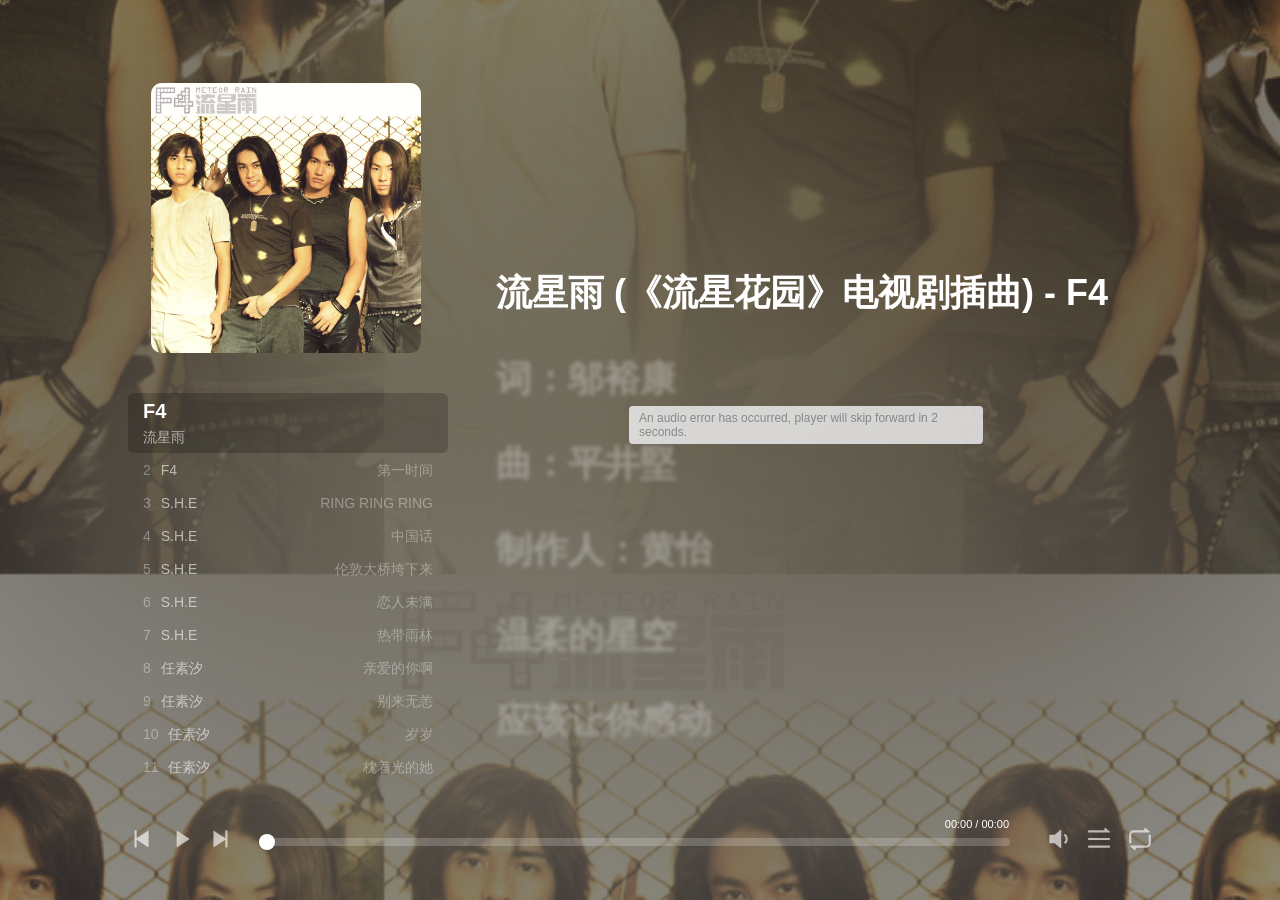
<file: index.html>
<!DOCTYPE html>
<html lang="zh-cn">
<head>
  <meta charset="UTF-8">
  <meta http-equiv="X-UA-Compatible" content="IE=edge">
  <meta name="viewport" content="width=device-width, initial-scale=1.0">
  <title>Huwo Music - 私人音乐播放器</title>
  <!--
    静态资源版本号（?v=）
    ------------------------------------------------------------------
    CDN 与浏览器会按 Cache-Control 长期缓存 css/js/img，直接改文件内容
    不会立即生效。发版时把下面所有 ?v= 的值统一改掉（例如改成当天日期），
    引用地址变化即可让 CDN 与浏览器立刻拉取新文件。
    需要同步修改的位置：index.html / manifest.json / css/main.css / js/main.js
  -->
  <link rel="stylesheet" type="text/css" href="./css/APlayer.css?v=20261008">
  <link rel="stylesheet" type="text/css" href="./css/main.css?v=20261008">
  <link rel="icon" type="image/x-icon" href="./img/icon.webp?v=20261008">
  <link rel="apple-touch-icon" href="./img/icon-r.webp?v=20261008">
  <meta name="apple-mobile-web-app-title" content="音乐">
  <link rel="bookmark" href="./img/icon.webp?v=20261008">
  <link rel="apple-touch-icon-precomposed" sizes="180x180" href="./img/icon-r.webp?v=20261008">
  <meta name="description" content="个人音乐收藏夹。">
  <link rel="manifest" href="./manifest.json?v=20261008">
  <meta name="theme-color" content="#000000">
  <meta http-equiv="Content-Security-Policy" content="default-src 'self'; script-src 'self' https://static.cloudflareinsights.com https://tj.huwo.qzz.io; style-src 'self' 'unsafe-inline'; img-src *; media-src *; connect-src *;">
</head>
<body>
<div id="heoMusic-page">
</div>
<script src="./config.js?v=20261008"></script>
<script src="./js/APlayer.min.js?v=20261008"></script>
<script async src="./js/main.js?v=20261008"></script>
<script defer src="https://tj.huwo.qzz.io/script.js" data-website-id="7c831ba2-cdfb-4aab-a0ac-f4df705deff7"></script>
</body>
</html>
</file>
<file: css/APlayer.css>
.aplayer {
  font-family: Arial, Helvetica, sans-serif;
  margin: 5px;
  border-radius: 2px;
  overflow: hidden;
  -webkit-user-select: none;
  -moz-user-select: none;
  -ms-user-select: none;
  user-select: none;
  line-height: normal;
  position: relative
}

.aplayer * {
  box-sizing: content-box
}

.aplayer svg {
  width: 100%;
  height: 100%
}

.aplayer svg circle,
.aplayer svg path {
  fill: #fff
}

.aplayer.aplayer-withlist .aplayer-info {
  border-bottom: 1px solid #e9e9e9
}

.aplayer.aplayer-withlist .aplayer-list {
  display: block
}

.aplayer.aplayer-withlist .aplayer-icon-order,
.aplayer.aplayer-withlist .aplayer-info .aplayer-controller .aplayer-time .aplayer-icon.aplayer-icon-menu {
  display: inline
}

.aplayer.aplayer-withlrc .aplayer-pic {
  height: 90px;
  width: 90px
}
.aplayer.aplayer-withlrc .aplayer-lrc {
  display: block
}

.aplayer.aplayer-narrow {
  width: 66px
}

.aplayer.aplayer-narrow .aplayer-info,
.aplayer.aplayer-narrow .aplayer-list {
  display: none
}

.aplayer.aplayer-narrow .aplayer-body,
.aplayer.aplayer-narrow .aplayer-pic {
  height: 66px;
  width: 66px
}

.aplayer.aplayer-fixed {
  position: fixed;
  bottom: 0;
  left: 0;
  right: 0;
  margin: 0;
  z-index: 99;
  overflow: visible;
  max-width: 400px;
  box-shadow: none
}

.aplayer.aplayer-fixed .aplayer-list {
  margin-bottom: 65px;
  border: 1px solid #eee;
  border-bottom: none
}

.aplayer.aplayer-fixed .aplayer-body {
  position: fixed;
  bottom: 0;
  left: 0;
  right: 0;
  margin: 0;
  z-index: 99;
  background: #fff;
  padding-right: 18px;
  transition: all .3s ease;
  max-width: 400px
}

.aplayer.aplayer-fixed .aplayer-lrc {
  display: block;
  position: fixed;
  bottom: 10px;
  left: 0;
  right: 0;
  margin: 0;
  z-index: 98;
  pointer-events: none;
  text-shadow: -1px -1px 0 #fff
}

.aplayer.aplayer-fixed .aplayer-lrc:after,
.aplayer.aplayer-fixed .aplayer-lrc:before {
  display: none
}

.aplayer.aplayer-fixed .aplayer-info {
  -webkit-transform: scaleX(1);
  transform: scaleX(1);
  -webkit-transform-origin: 0 0;
  transform-origin: 0 0;
  transition: all .3s ease;
  border-bottom: none;
  border-top: 1px solid #e9e9e9
}

.aplayer.aplayer-fixed .aplayer-info .aplayer-music {
  width: calc(100% - 105px)
}

.aplayer.aplayer-fixed .aplayer-miniswitcher {
  display: block
}

.aplayer.aplayer-fixed.aplayer-narrow .aplayer-info {
  display: block;
  -webkit-transform: scaleX(0);
  transform: scaleX(0)
}

.aplayer.aplayer-fixed.aplayer-narrow .aplayer-body {
  width: 66px !important
}

.aplayer.aplayer-fixed.aplayer-narrow .aplayer-miniswitcher .aplayer-icon {
  -webkit-transform: rotateY(0);
  transform: rotateY(0)
}

.aplayer.aplayer-fixed .aplayer-icon-back,
.aplayer.aplayer-fixed .aplayer-icon-forward,
.aplayer.aplayer-fixed .aplayer-icon-lrc,
.aplayer.aplayer-fixed .aplayer-icon-play {
  display: inline-block
}

.aplayer.aplayer-fixed .aplayer-icon-back,
.aplayer.aplayer-fixed .aplayer-icon-forward,
.aplayer.aplayer-fixed .aplayer-icon-menu,
.aplayer.aplayer-fixed .aplayer-icon-play {
  position: absolute;
  bottom: 27px;
  width: 20px;
  height: 20px
}

.aplayer.aplayer-fixed .aplayer-icon-back {
  right: 75px
}

.aplayer.aplayer-fixed .aplayer-icon-play {
  right: 50px
}

.aplayer.aplayer-fixed .aplayer-icon-forward {
  right: 25px
}

.aplayer.aplayer-fixed .aplayer-icon-menu {
  right: 0
}

.aplayer.aplayer-arrow .aplayer-icon-loop,
.aplayer.aplayer-arrow .aplayer-icon-order,
.aplayer.aplayer-mobile .aplayer-icon-volume-down {
  display: none
}

.aplayer.aplayer-loading .aplayer-info .aplayer-controller .aplayer-loading-icon {
  display: block
}

.aplayer.aplayer-loading .aplayer-info .aplayer-controller .aplayer-bar-wrap .aplayer-bar .aplayer-played .aplayer-thumb {
  -webkit-transform: scale(1);
  transform: scale(1)
}

.aplayer .aplayer-body {
  position: relative
}

.aplayer .aplayer-icon {
  width: 15px;
  height: 15px;
  border: none;
  background-color: transparent;
  outline: none;
  cursor: pointer;
  opacity: .8;
  vertical-align: middle;
  padding: 0;
  font-size: 12px;
  margin: 0;
  display: inline-block;
}
.aplayer .aplayer-icon path {
  transition: all .2s ease-in-out
}

.aplayer .aplayer-icon-back,
.aplayer .aplayer-icon-forward,
.aplayer .aplayer-icon-lrc,
.aplayer .aplayer-icon-order,
.aplayer .aplayer-icon-play {
  display: none
}

.aplayer .aplayer-icon-lrc-inactivity svg {
  opacity: .4
}

.aplayer .aplayer-icon-forward {
  -webkit-transform: rotate(180deg);
  transform: rotate(180deg)
}

.aplayer .aplayer-lrc-content {
  display: none
}

.aplayer .aplayer-pic {
  position: relative;
  float: left;
  transition: all .3s ease;
  cursor: pointer
}

.aplayer .aplayer-pic:hover .aplayer-button {
  display: none;
}

.aplayer .aplayer-pic .aplayer-button {
  position: absolute;
  border-radius: 50%;
  opacity: .8;
  text-shadow: 0 1px 1px rgba(0, 0, 0, .2);
  box-shadow: 0 1px 1px rgba(0, 0, 0, .2);
  background: rgba(0, 0, 0, .2);
  transition: all .1s ease
}

.aplayer .aplayer-pic .aplayer-button path {
  fill: #fff
}

.aplayer .aplayer-pic .aplayer-hide {
  display: none
}

.aplayer .aplayer-pic .aplayer-play {
  width: 26px;
  height: 26px;
  border: 2px solid #fff;
  bottom: 50%;
  right: 50%;
  margin: 0 -15px -15px 0;
  display: none;
}

.aplayer .aplayer-pic .aplayer-play svg {
  position: absolute;
  top: 3px;
  left: 4px;
  height: 20px;
  width: 20px
}

.aplayer .aplayer-pic .aplayer-pause {
  width: 16px;
  height: 16px;
  border: 2px solid #fff;
  bottom: 4px;
  right: 4px;
  display: none;
}

.aplayer .aplayer-pic .aplayer-pause svg {
  position: absolute;
  top: 2px;
  left: 2px;
  height: 12px;
  width: 12px
}

.aplayer .aplayer-info {
  box-sizing: border-box
}

.aplayer .aplayer-info .aplayer-music {
  overflow: hidden;
  white-space: nowrap;
  text-overflow: ellipsis;
  margin: 0 0 13px 5px;
  -webkit-user-select: text;
  -moz-user-select: text;
  -ms-user-select: text;
  user-select: text;
  cursor: default;
  padding-bottom: 2px;
  height: 20px
}

.aplayer .aplayer-info .aplayer-music .aplayer-title {
  font-size: 14px
}

.aplayer .aplayer-info .aplayer-music .aplayer-author {
  font-size: 12px;
  color: #666
}

.aplayer .aplayer-info .aplayer-controller {
  position: relative;
  display: flex
}

.aplayer .aplayer-info .aplayer-controller .aplayer-bar-wrap {
  margin: 0 0 0 5px;
  padding: 4px 0;
  cursor: pointer !important;
  flex: 1
}

.aplayer .aplayer-info .aplayer-controller .aplayer-bar-wrap:hover .aplayer-bar .aplayer-played .aplayer-thumb {
  -webkit-transform: scale(1);
  transform: scale(1)
}

.aplayer .aplayer-info .aplayer-controller .aplayer-bar-wrap .aplayer-bar {
  position: relative;
  height: 2px;
  width: 100%;
  background: #cdcdcd
}

.aplayer .aplayer-info .aplayer-controller .aplayer-bar-wrap .aplayer-bar .aplayer-loaded {
  position: absolute;
  left: 0;
  top: 0;
  bottom: 0;
  background: #aaa;
  height: 2px;
  transition: all .5s ease
}

.aplayer .aplayer-info .aplayer-controller .aplayer-bar-wrap .aplayer-bar .aplayer-played {
  position: absolute;
  left: 0;
  top: 0;
  bottom: 0;
  height: 2px
}

.aplayer .aplayer-info .aplayer-controller .aplayer-bar-wrap .aplayer-bar .aplayer-played .aplayer-thumb {
  position: absolute;
  top: 0;
  right: 5px;
  margin-top: -4px;
  margin-right: -10px;
  height: 10px;
  width: 10px;
  border-radius: 50%;
  cursor: pointer;
  transition: all .3s ease-in-out;
  -webkit-transform: scale(0);
  transform: scale(0)
}

.aplayer .aplayer-info .aplayer-controller .aplayer-time {
  position: relative;
  right: 0;
  bottom: 4px;
  height: 17px;
  color: #999;
  font-size: 11px;
  padding-left: 7px
}

.aplayer .aplayer-info .aplayer-controller .aplayer-time .aplayer-time-inner {
  vertical-align: middle
}

.aplayer .aplayer-info .aplayer-controller .aplayer-time .aplayer-icon {
  cursor: pointer;
  transition: all .2s ease
}

.aplayer .aplayer-info .aplayer-controller .aplayer-time .aplayer-icon path {
  fill: #666
}

.aplayer .aplayer-info .aplayer-controller .aplayer-time .aplayer-icon.aplayer-icon-loop {
  margin-right: 2px
}

.aplayer .aplayer-info .aplayer-controller .aplayer-time .aplayer-icon:hover path {
  fill: #000
}

.aplayer .aplayer-info .aplayer-controller .aplayer-time .aplayer-icon.aplayer-icon-menu,
.aplayer .aplayer-info .aplayer-controller .aplayer-time.aplayer-time-narrow .aplayer-icon-menu,
.aplayer .aplayer-info .aplayer-controller .aplayer-time.aplayer-time-narrow .aplayer-icon-mode {
  display: none
}

.aplayer .aplayer-info .aplayer-controller .aplayer-volume-wrap {
  position: relative;
  display: inline-block;
  margin-left: 3px;
  cursor: pointer !important
}

.aplayer .aplayer-info .aplayer-controller .aplayer-volume-wrap:hover .aplayer-volume-bar-wrap {
  height: 40px;
}

.aplayer .aplayer-info .aplayer-controller .aplayer-volume-wrap .aplayer-volume-bar-wrap {
  position: absolute;
  bottom: 5px;
  right: 0;
  width: 25px;
  height: 0;
  z-index: 99;
  overflow: hidden;
  transition: all .2s ease-in-out
}

.aplayer .aplayer-info .aplayer-controller .aplayer-volume-wrap .aplayer-volume-bar-wrap.aplayer-volume-bar-wrap-active {
  height: 40px
}

.aplayer .aplayer-info .aplayer-controller .aplayer-volume-wrap .aplayer-volume-bar-wrap .aplayer-volume-bar {
  position: absolute;
  bottom: 0;
  right: 10px;
  width: 5px;
  height: 35px;
  background: var(--heo-white-op);
  border-radius: 2.5px;
  overflow: hidden
}

.aplayer .aplayer-info .aplayer-controller .aplayer-volume-wrap .aplayer-volume-bar-wrap .aplayer-volume-bar .aplayer-volume {
  position: absolute;
  bottom: 0;
  right: 0;
  width: 5px;
  transition: all .1s ease
}

.aplayer .aplayer-info .aplayer-controller .aplayer-loading-icon {
  display: none
}

.aplayer .aplayer-info .aplayer-controller .aplayer-loading-icon svg {
  position: absolute;
  -webkit-animation: rotate 1s linear infinite;
  animation: rotate 1s linear infinite
}

.aplayer .aplayer-lrc {
  display: none;
  position: relative;
  height: 30px;
  text-align: center;
}

.aplayer .aplayer-lrc:before {
  top: 0;
  height: 10%;
}

.aplayer .aplayer-lrc:after,
.aplayer .aplayer-lrc:before {
  position: absolute;
  z-index: 1;
  display: none;
  overflow: hidden;
  width: 100%;
  content: " "
}

.aplayer .aplayer-lrc:after {
  bottom: 0;
  height: 33%;
  background: linear-gradient(180deg, hsla(0, 0%, 100%, 0) 0, hsla(0, 0%, 100%, .8));
  filter: progid:DXImageTransform.Microsoft.gradient(startColorstr="#00ffffff", endColorstr="#ccffffff", GradientType=0)
}

.aplayer .aplayer-lrc p {
  font-size: 12px;
  color: var(--heo-white);
  padding: 0;
  margin: 0;
  transition: all .5s ease-out;
  opacity: .4;
}

.aplayer .aplayer-lrc p.aplayer-lrc-current {
  opacity: 1;
  overflow: inherit;
  height: auto;
}

.aplayer .aplayer-lrc.aplayer-lrc-hide {
  display: none
}

.aplayer .aplayer-lrc .aplayer-lrc-contents {
  width: 100%;
  transition: all .5s ease-out;
  -webkit-user-select: text;
  -moz-user-select: text;
  -ms-user-select: text;
  user-select: text;
  cursor: default
}

.aplayer .aplayer-list {
  overflow: auto;
  transition: top .5s ease;
  will-change: height;
  display: none;
  overflow: hidden
}

.aplayer .aplayer-list.aplayer-list-hide {
  max-height: 0 !important
}

.aplayer .aplayer-list ol {
  list-style-type: none;
  margin: 0;
  padding: 0;
  padding-right: 8px;
  overflow-y: auto;
  height: 100%;
}

.aplayer .aplayer-list ol::-webkit-scrollbar {
  width: 5px
}

.aplayer .aplayer-list ol::-webkit-scrollbar-thumb {
  border-radius: 3px;
  background-color: #eee
}

.aplayer .aplayer-list ol::-webkit-scrollbar-thumb:hover {
  background-color: #ccc
}

.aplayer .aplayer-list ol li {
  position: relative;
  height: 32px;
  line-height: 32px;
  padding: 0 15px;
  font-size: 12px;
  cursor: pointer;
  transition: all .2s ease;
  overflow: hidden;
  margin: 1px -4px 1px 8px;
}

.aplayer .aplayer-list ol li:first-child {
  border-top: none
}

.aplayer .aplayer-list ol li:hover {
  background: #efefef
}

.aplayer .aplayer-list ol li.aplayer-list-light {
  background: #e9e9e9
}

.aplayer .aplayer-list ol li.aplayer-list-light .aplayer-list-cur {
  display: inline-block
}

.aplayer .aplayer-list ol li .aplayer-list-cur {
  display: none;
  width: 3px;
  height: 22px;
  position: absolute;
  left: 0;
  top: 5px;
  cursor: pointer
}

.aplayer .aplayer-list ol li .aplayer-list-index {
  color: var(--heo-white);
  opacity: 0.6;
  margin-right: 6px;
  cursor: pointer
}

.aplayer .aplayer-list ol li .aplayer-list-author {
  color: #666;
  float: right;
  cursor: pointer
}

.aplayer .aplayer-notice {
  opacity: 0;
  position: absolute;
  top: 50%;
  left: 50%;
  -webkit-transform: translate(-50%, -50%);
  transform: translate(-50%, -50%);
  font-size: 12px;
  border-radius: 4px;
  padding: 5px 10px;
  transition: all .3s ease-in-out;
  overflow: hidden;
  color: #fff;
  pointer-events: none;
  background-color: #f4f4f5;
  color: #909399
}

.aplayer .aplayer-miniswitcher {
  display: none;
  position: absolute;
  top: 0;
  right: 0;
  bottom: 0;
  height: 100%;
  background: #e6e6e6;
  width: 18px;
  border-radius: 0 2px 2px 0
}

.aplayer .aplayer-miniswitcher .aplayer-icon {
  height: 100%;
  width: 100%;
  -webkit-transform: rotateY(180deg);
  transform: rotateY(180deg);
  transition: all .3s ease
}

.aplayer .aplayer-miniswitcher .aplayer-icon path {
  fill: #666
}

.aplayer .aplayer-miniswitcher .aplayer-icon:hover path {
  fill: #000
}

@-webkit-keyframes aplayer-roll {
  0% {
    left: 0
  }

  to {
    left: -100%
  }
}

@keyframes aplayer-roll {
  0% {
    left: 0
  }

  to {
    left: -100%
  }
}

@-webkit-keyframes rotate {
  0% {
    -webkit-transform: rotate(0);
    transform: rotate(0)
  }

  to {
    -webkit-transform: rotate(1turn);
    transform: rotate(1turn)
  }
}

@keyframes rotate {
  0% {
    -webkit-transform: rotate(0);
    transform: rotate(0)
  }

  to {
    -webkit-transform: rotate(1turn);
    transform: rotate(1turn)
  }
}

/*# sourceMappingURL=APlayer.min.css.map*/
</file>
<file: css/main.css>
@charset "UTF-8";

:root {
  --heo-white: #fff;
  --heo-white-op: rgba(255, 255, 255, 0.2);
  --heo-black: #000;
  --heo-black-op: rgba(0, 0, 0, 0.2);
  --heo-none: #00000000;
  --heo-gray: #999999;
  --heo-gray-op: #9999992b;
  --heo-vip: #e5a80d;
  --heo-main: var(--heo-theme);
  --heo-main-op: var(--heo-theme-op);
  --heo-main-op-deep: var(--heo-theme-op-deep);
  --heo-main-none: var(--heo-theme-none);
  --heo-shadow-theme: 0 8px 12px -3px var(--heo-theme-op);
  --heo-shadow-blackdeep: 0 2px 16px -3px rgba(0, 0, 0, .15);
  --heo-shadow-main: 0 8px 12px -3px var(--heo-main-op);
  --heo-shadow-blue: 0 8px 12px -3px rgba(40, 109, 234, .20);
  --heo-shadow-white: 0 8px 12px -3px rgba(255, 255, 255, .20);
  --heo-shadow-black: 0 0 12px 4px rgba(0, 0, 0, .05);
  --heo-shadow-yellow: 0px 38px 77px -26px rgba(255, 201, 62, .12);
  --heo-shadow-red: 0 8px 12px -3px #ee7d7936;
  --heo-shadow-green: 0 8px 12px -3px #87ee7936;
  --heo-logo-color: linear-gradient(215deg, #4584ff 0%, #cf0db9 100%);
  --heo-snackbar-time: 5s;
}

#page {
  border: 0;
  box-shadow: none !important;
  padding: 0 !important;
  background: transparent !important;
}

body {
  background: rgb(13, 13, 13);
  position: relative;
  overflow: hidden;
}

#heoMusic-page .aplayer{
  display: flex;
  flex-direction: row-reverse;
  background: rgba(0, 0, 0, 0);
  border: none;
  box-shadow: none;
  justify-content: space-between;
}
#page {
  border: 0;
  box-shadow: none !important;
  padding: 0 !important;
  background: transparent !important;
}
#music_bg {
  display: none;
  position: fixed;
  z-index: -999;
  width: 200%;
  height: 200%;
  top: -50%;
  left: -50%;
  background-position: 0 0;
  rotate: 0;
  background-size: 40%;
  transition: 0.6s;
  background-image: url(../img/cover.webp?v=20261008);
}

#music_bg::before {
  content: '';
  transform: translateZ(0);
  background: rgba(0, 0, 0, 0.4);
  backdrop-filter: blur(200px);
  -webkit-backdrop-filter: blur(200px);
  transform: translateZ(0);
  position: fixed;
  z-index: -998;
  top: -50%;
  left: -50%;
  width: 200%;
  height: 200%;
}

body #music_bg{
  display: block;
}

body {
  background: rgb(13, 13, 13);
}

#heoMusic-page {
  max-width: calc(1200px - 160px);
  margin: auto;
  margin-top: 60px;
}

#heoMusic-page .aplayer {
  display: flex;
  flex-direction: row;
  background: rgba(0, 0, 0, 0);
  border: none;
  box-shadow: none;
  height: calc(100dvh - 170px);
  gap: 40px;
}

.aplayer-left {
  display: flex;
  flex-direction: column;
  align-items: center;
  gap: 24px;
  width: 40%;
  height: 100%;
  max-width: 332px;
}

#heoMusic-page.localMusic {
  display: flex;
  flex-direction: row;
  background: rgba(0, 0, 0, 0);
  border: none;
  box-shadow: none;
  height: calc(100dvh - 170px);
}

body #web_bg {
  filter: blur(63px);
  opacity: 0.6;
  background-repeat: no-repeat;
  background-size: cover;
}
body #footer,
body #nav-music {
  display: none;
}

#heoMusic-page .aplayer-body {
  width: 70%;
  height: 100%;
}

#heoMusic-page ol > li:hover {
  background: var(--heo-black-op);
  border-radius: 6px;
}
#heoMusic-page .aplayer-pic {
  float: none;
  width: 300px;
  height: 300px;
  border-radius: 12px;
  z-index: 999;
  position: relative;
  transform: scale(0.9);
  background-size: cover;
  margin-top: 8px;
}

#heoMusic-page.aplayer_playing .aplayer-pic {
  transform: scale(1);
  box-shadow: var(--heo-shadow-black);
}

#heoMusic-page .aplayer-info {
  border-bottom: none;
  height: 100%;
}

#heoMusic-page .aplayer-info .aplayer-music {
  text-align: center;
  height: auto;
  margin: 15px;
  display: none;
}

#heoMusic-page .aplayer-info .aplayer-music .aplayer-author,
#heoMusic-page .aplayer-info .aplayer-music .aplayer-title {
  font-size: 2rem;
  font-weight: 700;
  color: #fff;
}

#heoMusic-page .aplayer-info .aplayer-lrc {
  height: 100%;
  overflow-y: scroll;
  scrollbar-width: none;
  -ms-overflow-style: none;
  mask-image: linear-gradient(to bottom, #0000, #000 10%, #000 90%, #0000);
  -webkit-mask-image: linear-gradient(to bottom, #0000, #000 10%, #000 90%, #0000);
}

#heoMusic-page .aplayer-info .aplayer-lrc::-webkit-scrollbar {
  display: none;
}

#heoMusic-page .aplayer-info .aplayer-lrc p {
  font-size: 36px;
  line-height: 1.38;
  margin-bottom: 0;
  padding: 8px;
  border-radius: 8px;
  color: #fff;
  font-weight: bold;
  text-align: left;
  filter: blur(2px);
  opacity: 0.3;
  transition: all 0.9s cubic-bezier(0.56, 0.17, 0.22, 0.76),
              height 0.3s ease,
              background 0.3s ease,
              max-height 0.3s ease;
  user-select: none;
  text-shadow: 0px 2px 0px #ffffff00;
  position: relative;
  cursor: pointer;
  word-wrap: break-word; /* 兼容性更好，用于长单词换行 */
  word-break: break-all; /* 针对所有内容强制换行 */
}

#heoMusic-page .aplayer-info .aplayer-lrc p:hover::after {
  opacity: 1;
}

#heoMusic-page .aplayer-info .aplayer-lrc p.aplayer-lrc-current {
  filter: blur(0px);
  opacity: 1;
  transition: all 0.3s cubic-bezier(0.56, 0.17, 0.22, 0.76), 
              text-shadow 8s 4s ease-in,
              height 0.3s ease,
              max-height 0.3s ease,
              opacity 0.3s ease;
  height: auto;
  max-height: 200px;
  text-shadow: 0px 2px 16px #ffffff94;
  white-space: normal;
  text-overflow: clip;
  transform: translateZ(0);
}

#heoMusic-page .aplayer-info .aplayer-lrc p.aplayer-lrc-current:first-child {
  text-shadow: 0px 2px 16px #ffffff00;
}

#heoMusic-page .aplayer-info .aplayer-lrc p:hover {
  background: #ffffff47;
}

#heoMusic-page .aplayer-info .aplayer-lrc p.aplayer-lrc-current:hover {
  background: #ffffff1b;
}


@media screen and (min-width: 768px) {
  #heoMusic-page .aplayer-info .aplayer-lrc:hover p {
    filter: blur(0px);
  }
}

#heoMusic-page .aplayer .aplayer-lrc:after,
#heoMusic-page .aplayer .aplayer-lrc:before {
  display: none;
}

.aplayer .aplayer-lrc .aplayer-lrc-contents {
  padding: 200px 20px 600px 20px;
  width: 90%;
  transition: all .5s cubic-bezier(0.49, 0.21, 0.22, 0.84);
  position: relative;
  display: flex;
  flex-direction: column;
  gap: 20px;
  transform: translateZ(0);
  margin-left: 16px;
}

@media screen and (max-width: 768px) {
  .aplayer .aplayer-lrc .aplayer-lrc-contents {
    width: calc(100% - 40px);
  }
}

/* 控制器 */
#heoMusic-page .aplayer-info .aplayer-controller {
  position: fixed;
  max-width: calc(1200px - 160px);
  margin: auto;
  left: 0;
  right: 0;
  bottom: 50px;
  align-items: center;
}
#heoMusic-page .aplayer-info .aplayer-controller .aplayer-bar-wrap {
  margin: 0 150px 0 150px;
}
#heoMusic-page .aplayer-info .aplayer-controller .aplayer-played {
  background: var(--heo-white) !important;
}
#heoMusic-page .aplayer-info .aplayer-controller .aplayer-thumb {
  -webkit-transform: none;
  transform: none;
  background: #fff !important;
}
#heoMusic-page .aplayer-info .aplayer-time .aplayer-icon-back,
#heoMusic-page .aplayer-info .aplayer-time .aplayer-icon-forward,
#heoMusic-page .aplayer-info .aplayer-time .aplayer-icon-play {
  display: inline;
  position: fixed;
}
#heoMusic-page .aplayer-info .aplayer-time {
  position: absolute;
  width: 100%;
  bottom: 24px;
  height: 0;
  display: flex;
  justify-content: flex-end;
}
#heoMusic-page .aplayer-info .aplayer-time .aplayer-time-inner {
  margin-right: 18px;
  margin-top: -8px;
}
#heoMusic-page .aplayer-info .aplayer-time .aplayer-icon-back {
  position: absolute;
  left: 0;
}
#heoMusic-page .aplayer-info .aplayer-time .aplayer-icon-play {
  position: absolute;
  left: 40px;
}
#heoMusic-page .aplayer-info .aplayer-time .aplayer-icon-forward {
  position: absolute;
  left: 80px;
}

#heoMusic-page .aplayer-info .aplayer-time .aplayer-icon {
  width: 26px;
  height: 26px;
  margin-left: 15px;
}

#heoMusic-page .aplayer-info .aplayer-time .aplayer-volume-wrap::before {
  content: '';
  position: absolute;
  padding: 8px;
  bottom: -6px;
  left: 3px;
  width: 28px;
  height: 150px;
}

#heoMusic-page .aplayer-info .aplayer-time .aplayer-icon-menu {
  display: none;
}

#heoMusic-page .aplayer-info .aplayer-time .aplayer-icon path {
  fill: var(--heo-white);
  opacity: 0.8;
}

#heoMusic-page .aplayer-list {
  width: 100%;
  height: 100%;
  flex: 1;
  min-width: 200px;
}
 
#heoMusic-page ol::-webkit-scrollbar-thumb {
  background-color: var(--heo-white-op);
}


#heoMusic-page ol > li {
  font-size: 14px;
  opacity: 0.6;
}
#heoMusic-page ol > li.aplayer-list-light {
  background: var(--heo-black-op);
  border-radius: 6px;
  height: 60px;
  display: flex;
  flex-direction: column;
  opacity: 1;
}

#heoMusic-page ol > li.aplayer-list-light .aplayer-list-index {
  display: none;
}

#heoMusic-page ol > li.aplayer-list-light .aplayer-list-title {
  font-size: 20px;
  line-height: 20px;
  margin-top: 8px;
  font-weight: bold;
  overflow:hidden;
  text-overflow:ellipsis;
  white-space:nowrap;
}

#heoMusic-page ol > li span {
  color: var(--heo-white);
}

#heoMusic-page ol > li.aplayer-list-light .aplayer-list-cur {
  display: none;
}
#heoMusic-page ol > li span.aplayer-list-title {
  line-height: 32px;
}

#heoMusic-page ol > li .aplayer-list-index {
  line-height: 32px;
}

#heoMusic-page ol > li span.aplayer-list-author {
  opacity: 0.6;
  overflow:hidden;
  text-overflow:ellipsis;
  white-space:nowrap;
  max-width: 40%;
  line-height: 32px;
}

#heoMusic-page ol > li.aplayer-list-light span.aplayer-list-author {
  max-width: 100%;
}

.aplayer .aplayer-info .aplayer-controller .aplayer-bar-wrap .aplayer-bar {
  height: 8px;
  border-radius: 8px;
  background: var(--heo-white-op);
}

.aplayer .aplayer-info .aplayer-controller .aplayer-bar-wrap .aplayer-bar .aplayer-loaded {
  background: var(--heo-white-op);
  height: 8px;
  border-radius: 8px;
}

.aplayer .aplayer-info .aplayer-controller .aplayer-bar-wrap .aplayer-bar .aplayer-played {
  height: 8px;
  border-radius: 8px;
}

.aplayer .aplayer-info .aplayer-controller .aplayer-bar-wrap .aplayer-bar .aplayer-played .aplayer-thumb {
  height: 16px;
  width: 16px;
}

/* 导航栏 */
.page #nav {
  backdrop-filter: none !important;
  background: 0 0 !important;
  border-bottom: none !important;
}

.page #page-header.not-top-img #nav a,
.page #page-header #nav .back-home-button {
  color: var(--heo-white);
}

body .s-sticker div {
  color: var(--heo-white) !important;
}

body .aplayer .aplayer-info .aplayer-controller .aplayer-time .aplayer-icon.aplayer-icon-loop {
  margin-right: 7px;
}

.aplayer .aplayer-info .aplayer-controller .aplayer-time {
  color: var(--heo-white);
}

[data-theme="dark"] .page #page-header:before {
  background-color: transparent;
}

.aplayer .aplayer-info .aplayer-controller .aplayer-volume-wrap:hover .aplayer-volume-bar-wrap {
  height: 120px;
  border-radius: 40px;
  width: 30px;
}

.aplayer .aplayer-info .aplayer-controller .aplayer-volume-wrap .aplayer-volume-bar-wrap {
  width: 30px;
}

.aplayer .aplayer-info .aplayer-controller .aplayer-volume-wrap .aplayer-volume-bar-wrap .aplayer-volume-bar {
  width: 100%;
  height: 100%;
  left: 0;
}

.aplayer .aplayer-info .aplayer-controller .aplayer-volume-wrap .aplayer-volume-bar-wrap .aplayer-volume-bar .aplayer-volume {
  width: 100%;
  background: var(--heo-white)!important;
}

/* **** 移动端样式 ***** */
@media screen and (max-width: 768px) {
  body #rightside {
    display: none;
  }
  body #content-inner,
  body #page {
    z-index: auto;
  }
  /* 歌曲列表 */
  #heoMusic-page .aplayer-list {
    position: fixed;
    z-index: 1003; /* 提高z-index以确保列表在遮罩之上 */
    width: 100vw;
    top: 0px;
    left: 0;
    background: var(--heo-white);
    border-radius: 0px 0px 16px 16px;
    padding: 15px 0px;
    max-width: 100vw;
    height: calc(100dvh - 240px);
  }
  #heoMusic-page .aplayer-list.aplayer-list-hide {
    top: -100% !important;
  }
  #heoMusic-page ol {
    padding: 0 16px;
  }
  #heoMusic-page ol > li {
    display: flex;
  }
  #heoMusic-page ol > li span {
    color: var(--font-color);
  }
  #heoMusic-page ol > li span.aplayer-list-title {
    width: 30%;
  }
  #heoMusic-page ol > li.aplayer-list-light {
    background: #33a673;
    padding: 5px 20px;
    border-radius: 10px;
    height: 52px;
    justify-content: center;
  }
  #heoMusic-page ol > li.aplayer-list-light .aplayer-list-title {
    margin-top: 4px;
  }
  #heoMusic-page ol > li.aplayer-list-light span {
    color: #fff;
  }
  #heoMusic-page ol > li span.aplayer-list-title {
    max-width: 55%;
    width: auto;
    display: -webkit-box;
    -webkit-line-clamp: 1;
    overflow: hidden;
    -webkit-box-orient: vertical;
  }
  #heoMusic-page ol > li span.aplayer-list-author {
    right: 10px;
    width: auto;
    max-width: 35%;
    display: -webkit-box;
    -webkit-line-clamp: 1;
    overflow: hidden;
    -webkit-box-orient: vertical;
    margin-left: auto;
  }
  #heoMusic-page ol > li.aplayer-list-light span.aplayer-list-author {
    margin-left: 0;
  }

  #heoMusic-page ol > li.aplayer-list-light span.aplayer-list-author {
    right: 15px;
  }
  /* 歌词信息 */
  #heoMusic-page .aplayer-body {
    width: 100%;
    overflow: hidden;
    position: fixed;
    margin: auto;
    left: 0;
    right: 0;
    top: 0;
    height: calc(100dvh - 200px);
  }
  #heoMusic-page .aplayer-info .aplayer-lrc {
    margin-top: 0;
    height: calc(100dvh - 100px);
    min-height: 100%;
    mask-image: linear-gradient(to bottom, #000, #000, #000, #000, #0000, #0000);
  }
  /* 控制按键和进度条 */
  #heoMusic-page .aplayer-info .aplayer-controller {
    width: 100%;
    bottom: 120px;
  }
  #heoMusic-page .aplayer-info .aplayer-controller .aplayer-bar-wrap {
    margin: 0 32px;
  }
  #heoMusic-page .aplayer-info .aplayer-time {
    bottom: -40px;
    align-items: center;
  }
  #heoMusic-page .aplayer-info .aplayer-time .aplayer-time-inner {
    position: absolute;
    width: 100%;
    margin-right: 4px;
    margin-top: -60px;
  }
  #heoMusic-page .aplayer-info .aplayer-time .aplayer-time-inner .aplayer-dtime {
    position: absolute;
    right: 30px;
  }
  #heoMusic-page .aplayer-info .aplayer-time .aplayer-time-inner .aplayer-ptime {
    position: absolute;
    left: 44px;
  }
  #heoMusic-page .aplayer-info .aplayer-time .aplayer-icon-back {
    margin: auto;
    right: 110px;
  }
  #heoMusic-page .aplayer-info .aplayer-time .aplayer-icon-play {
    margin: auto;
    right: 0;
    left: 0;
    width: 56px;
    height: 56px;
  }
  #heoMusic-page .aplayer-info .aplayer-time .aplayer-icon-forward {
    margin: auto;
    left: 110px;
    right: 0;
  }
  #heoMusic-page .aplayer-info .aplayer-time .aplayer-icon-order {
    position: absolute;
    left: 22px;
    width: 24px;
    height: 24px;
    opacity: 0.4;
  }
  #heoMusic-page .aplayer-info .aplayer-time .aplayer-icon-loop {
    position: absolute;
    right: 25px;
    width: 24px;
    height: 24px;
    opacity: 0.4;
  }
  #heoMusic-page .aplayer-info .aplayer-time .aplayer-icon-menu {
    display: inline;
    position: absolute;
    right: 30px;
    top: -100px;
    width: 24px;
    height: 24px;
    opacity: 0.4;
  }
  #heoMusic-page .aplayer-volume-bar-wrap {
    bottom: 0px;
    right: 7px;
  }
  #heoMusic-page .aplayer .aplayer-info .aplayer-controller .aplayer-volume-wrap {
    left: -66px;
    display: none;
  }
  #heoMusic-page.localMusic .aplayer-info .aplayer-controller .aplayer-volume-wrap {
    left: -66px;
    display: none;
  }
  #heoMusic-page .aplayer-info .aplayer-lrc p {
    font-size: 32px;
  }
  #heoMusic-page .aplayer-info .aplayer-music {
    display: flex;
    position: fixed;
    top: calc(100dvh - 178px);
    left: 0;
    margin: 0;
    margin-left: 32px;
    height: 21px;
    max-width: calc(100vw - 110px);
    white-space: nowrap;
    overflow: hidden;
    text-overflow: ellipsis;
    opacity: 0.6;
    align-items: center;
    line-height: 1;
  }

  #heoMusic-page .aplayer-info .aplayer-music .aplayer-title {
    font-size: 16px;
    font-weight: normal;
    margin: 0;
    line-height: 1;
  }

  #heoMusic-page .aplayer-info .aplayer-music .aplayer-author {
    margin-left: 4px;
    font-size: 16px;
    font-weight: normal;
    line-height: 1;
  }

  #heoMusic-page .aplayer-info .aplayer-music .aplayer-author,
  #heoMusic-page .aplayer-info .aplayer-music .aplayer-title {
    white-space: nowrap;
    overflow: hidden;
    text-overflow: ellipsis;
    max-width: calc(100vw - 176px);
  }

  .aplayer .aplayer-lrc {
    overflow: inherit;
  }

  #heoMusic-page .aplayer-pic {
    display: none;
  }

  .aplayer .aplayer-lrc .aplayer-lrc-contents {
    margin-left: 0;
  }
}
</file>
